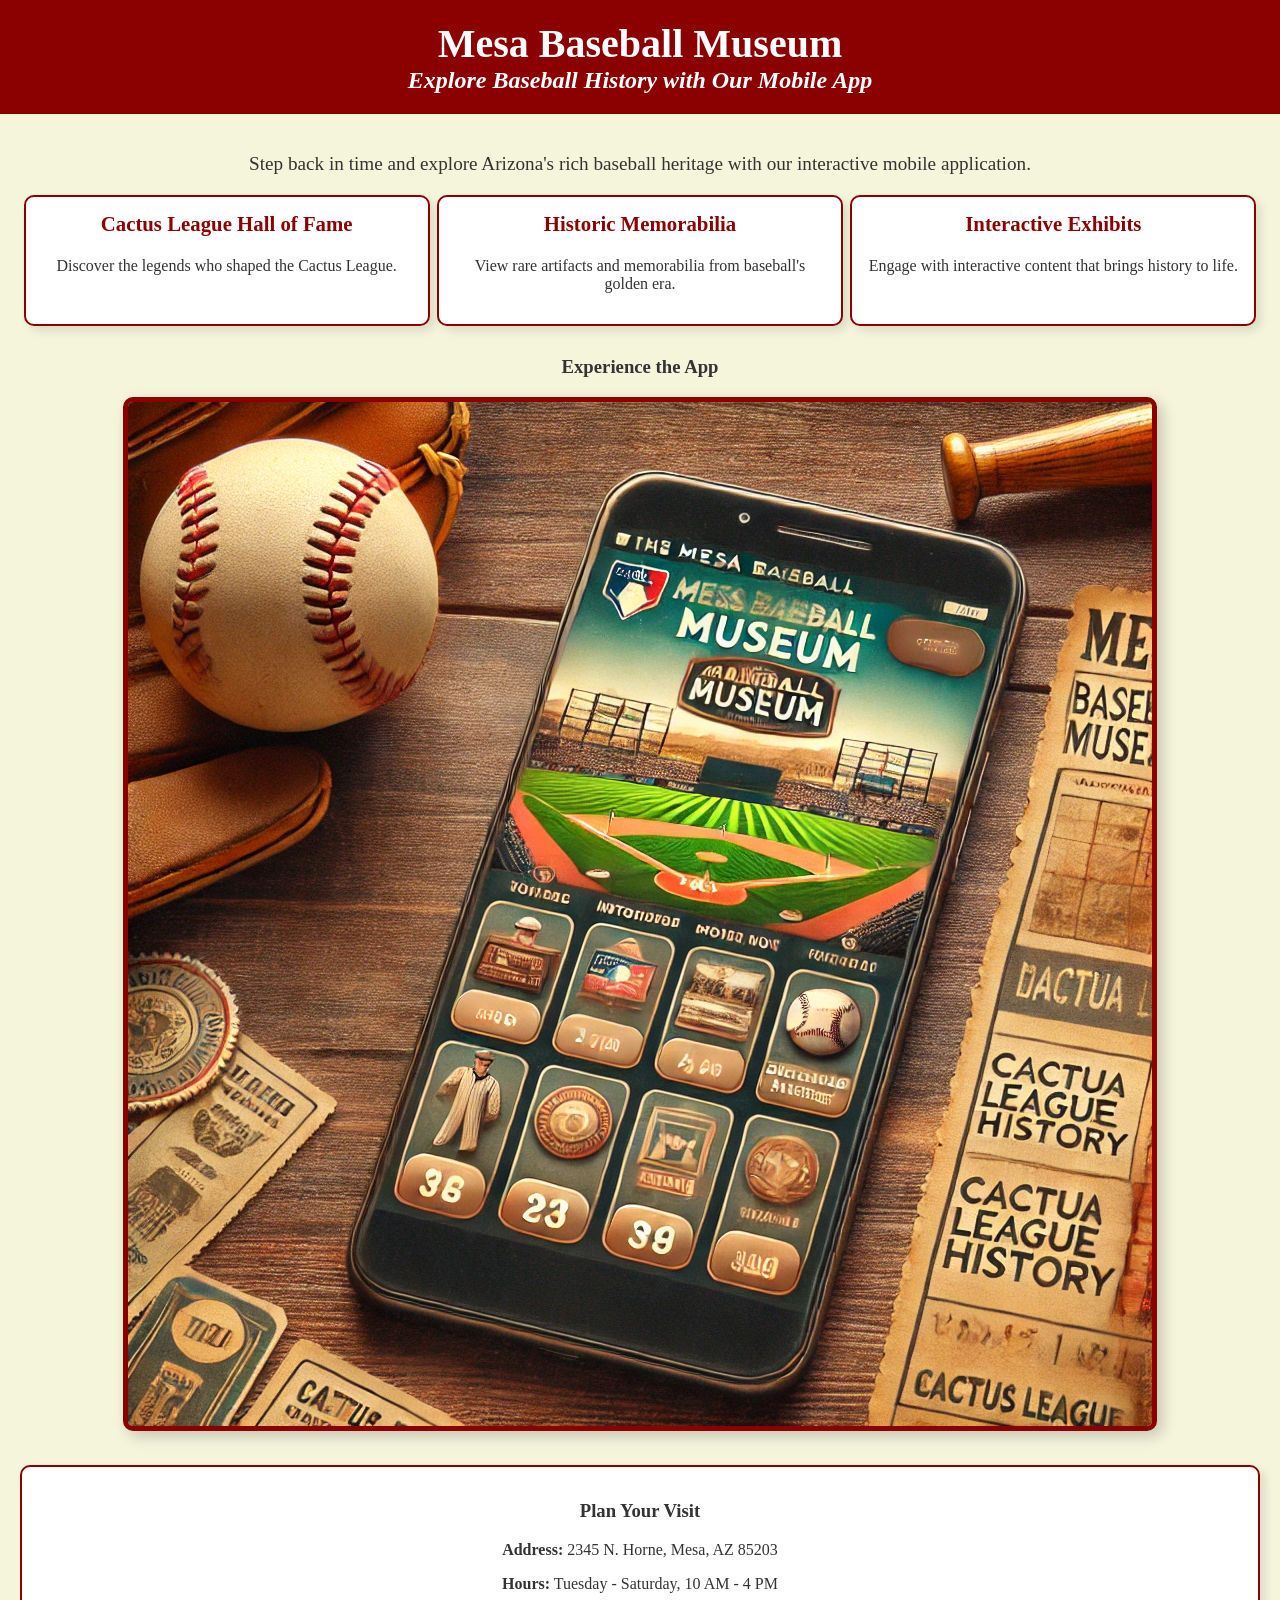
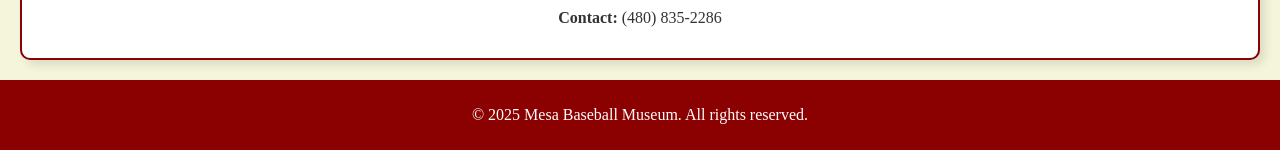
<file: index.html>
<!DOCTYPE html>
<html lang="en">
<head>
    <meta charset="UTF-8">
    <meta name="viewport" content="width=device-width, initial-scale=1.0">
    <title>Mesa Baseball Museum - Mobile App</title>
    <link rel="stylesheet" href="styles.css">
</head>
<body>
    <header>
        <h1>Mesa Baseball Museum</h1>
        <h2>Explore Baseball History with Our Mobile App</h2>
    </header>

    <main>
        <section class="intro">
            <p>Step back in time and explore Arizona's rich baseball heritage with our interactive mobile application.</p>
        </section>

        <section class="features">
            <div class="feature">
                <h3>Cactus League Hall of Fame</h3>
                <p>Discover the legends who shaped the Cactus League.</p>
            </div>
            <div class="feature">
                <h3>Historic Memorabilia</h3>
                <p>View rare artifacts and memorabilia from baseball's golden era.</p>
            </div>
            <div class="feature">
                <h3>Interactive Exhibits</h3>
                <p>Engage with interactive content that brings history to life.</p>
            </div>
        </section>

        <section class="promo-image">
            <h3>Experience the App</h3>
            <img src="app-promo.png" alt="Mesa Baseball Museum App Preview">
        </section>

        <section class="visit-info">
            <h3>Plan Your Visit</h3>
            <p><strong>Address:</strong> 2345 N. Horne, Mesa, AZ 85203</p>
            <p><strong>Hours:</strong> Tuesday - Saturday, 10 AM - 4 PM</p>
            <p><strong>Contact:</strong> (480) 835-2286</p>
        </section>
    </main>

    <footer>
        <p>&copy; 2025 Mesa Baseball Museum. All rights reserved.</p>
    </footer>
</body>
</html>
</file>
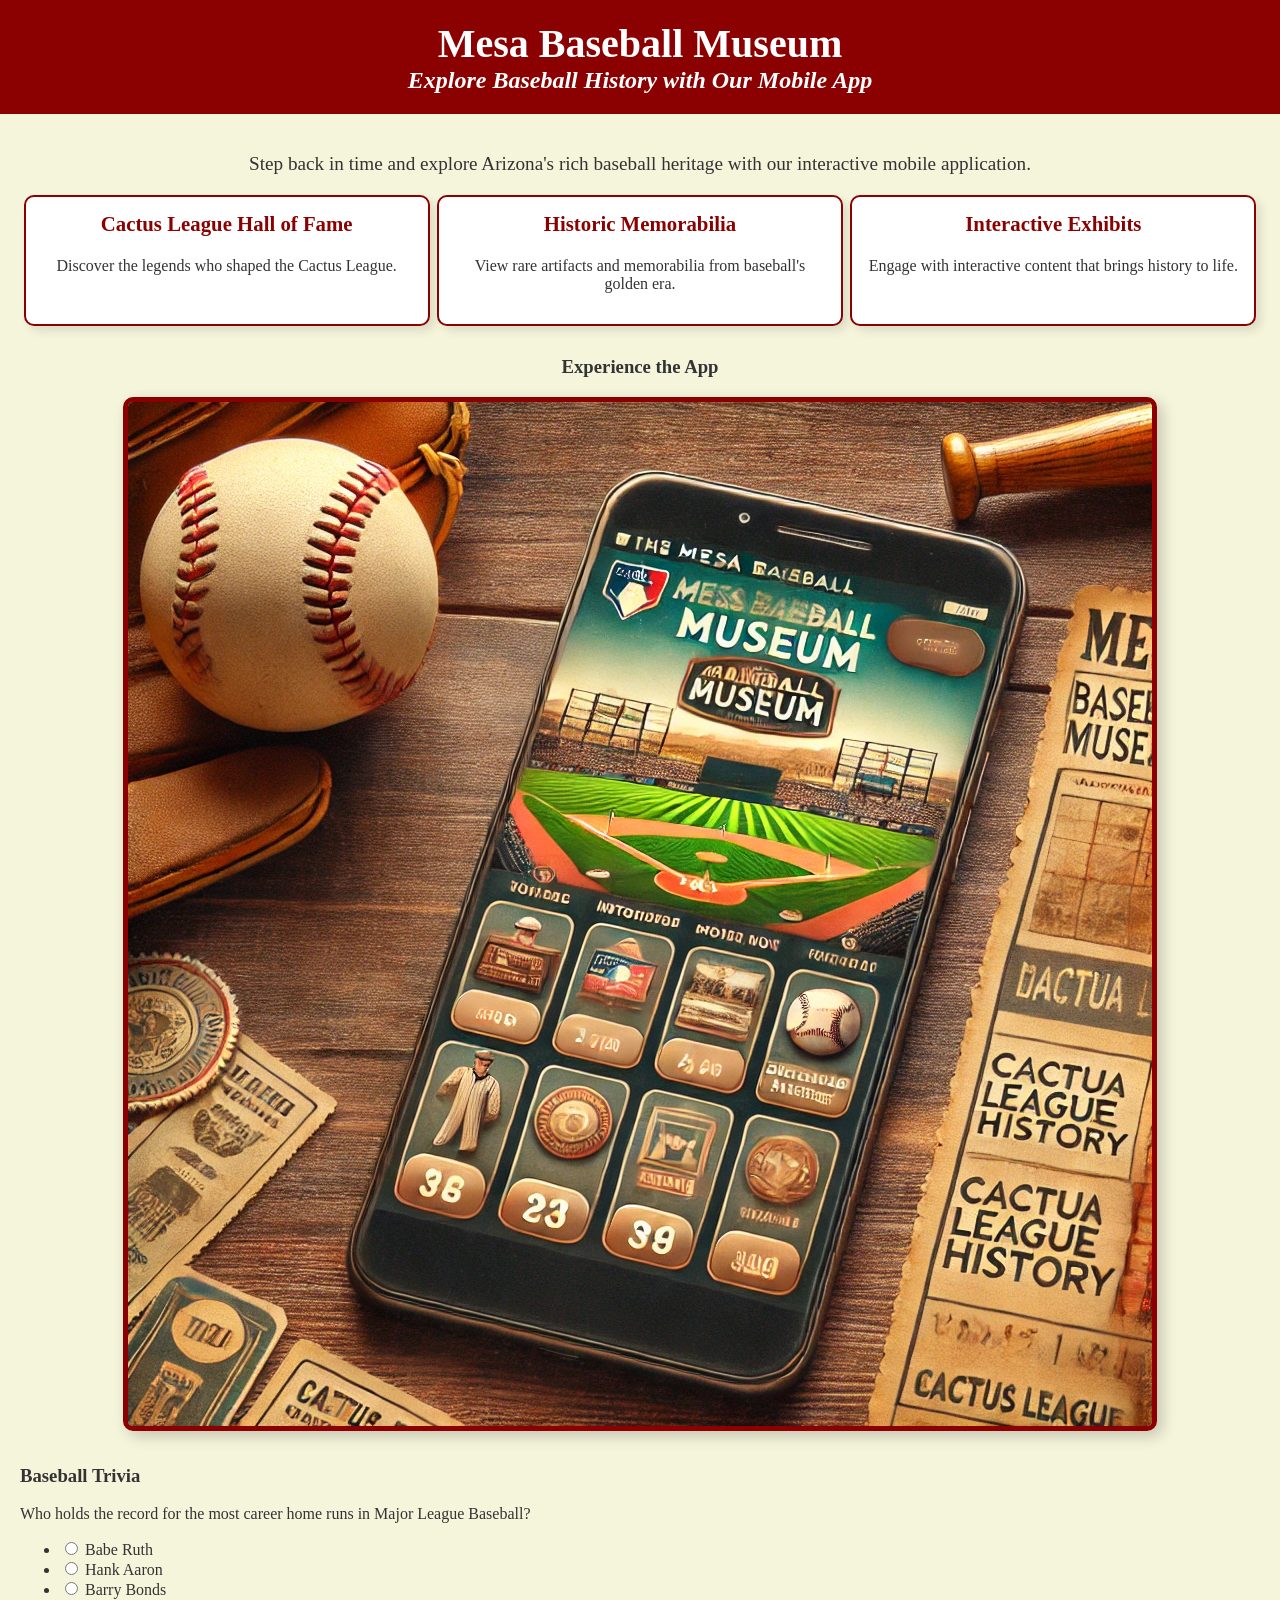
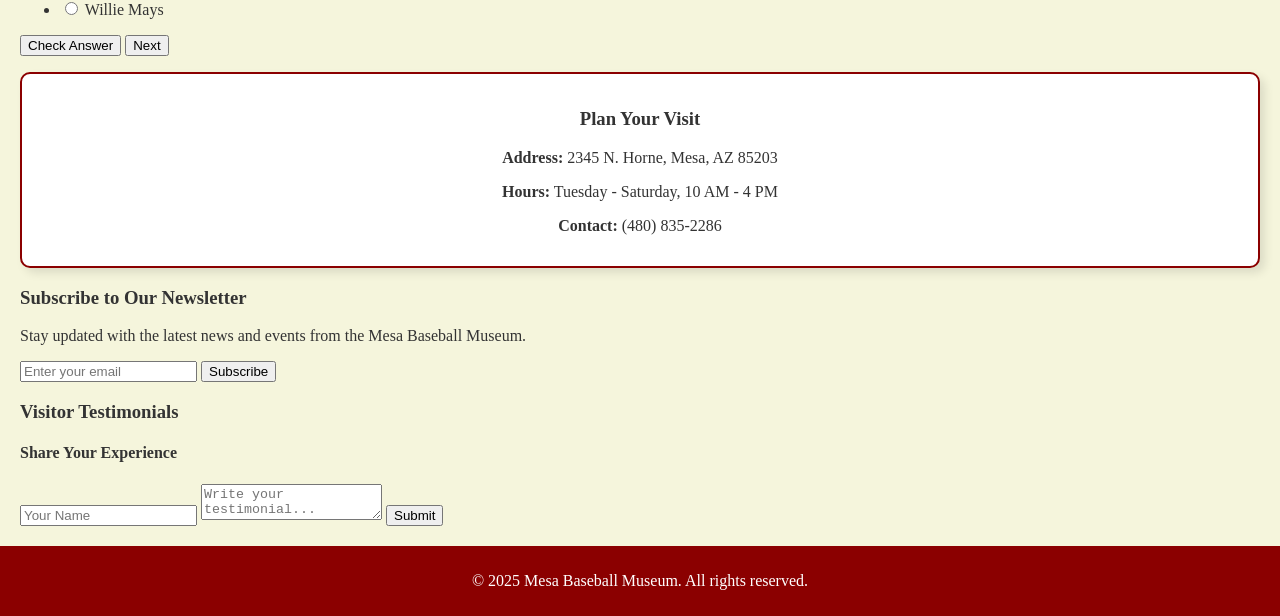
<file: Mesa.html>
<!DOCTYPE html>
<html lang="en">
<head>
    <meta charset="UTF-8">
    <meta name="viewport" content="width=device-width, initial-scale=1.0">
    <title>Mesa Baseball Museum - Mobile App</title>
    <link rel="stylesheet" href="styles.css">
</head>
<body>
    <header>
        <h1>Mesa Baseball Museum</h1>
        <h2>Explore Baseball History with Our Mobile App</h2>
    </header>

    <main>
        <section class="intro">
            <p>Step back in time and explore Arizona's rich baseball heritage with our interactive mobile application.</p>
        </section>

        <section class="features">
            <div class="feature">
                <h3>Cactus League Hall of Fame</h3>
                <p>Discover the legends who shaped the Cactus League.</p>
            </div>
            <div class="feature">
                <h3>Historic Memorabilia</h3>
                <p>View rare artifacts and memorabilia from baseball's golden era.</p>
            </div>
            <div class="feature">
                <h3>Interactive Exhibits</h3>
                <p>Engage with interactive content that brings history to life.</p>
            </div>
        </section>

        <section class="promo-image">
            <h3>Experience the App</h3>
            <img src="app-promo.png" alt="Mesa Baseball Museum App Preview">
        </section>

        <section class="trivia">
            <h3>Baseball Trivia</h3>
            <p id="question">Loading question...</p>
            <ul id="options">
            </ul>
            <button onclick="checkAnswer()">Check Answer</button>
            <button onclick="nextQuestion()">Next</button>
            <p id="trivia-result"></p>
        </section>

        <section class="visit-info">
            <h3>Plan Your Visit</h3>
            <p><strong>Address:</strong> 2345 N. Horne, Mesa, AZ 85203</p>
            <p><strong>Hours:</strong> Tuesday - Saturday, 10 AM - 4 PM</p>
            <p><strong>Contact:</strong> (480) 835-2286</p>
        </section>

        <section class="newsletter">
            <h3>Subscribe to Our Newsletter</h3>
            <p>Stay updated with the latest news and events from the Mesa Baseball Museum.</p>
            <input type="email" id="email" placeholder="Enter your email" required>
            <button onclick="subscribeNewsletter()">Subscribe</button>
            <p id="subscription-result"></p>
        </section>

        <section class="testimonials">
            <h3>Visitor Testimonials</h3>
            <div id="testimonial-list"></div>
            <h4>Share Your Experience</h4>
            <input type="text" id="testimonial-name" placeholder="Your Name" required>
            <textarea id="testimonial-input" placeholder="Write your testimonial..."></textarea>
            <button onclick="addTestimonial()">Submit</button>
        </section>
    </main>

    <footer>
        <p>&copy; 2025 Mesa Baseball Museum. All rights reserved.</p>
    </footer>

    <script>
        const questions = [
            {
                question: "Who holds the record for the most career home runs in Major League Baseball?",
                options: ["Babe Ruth", "Hank Aaron", "Barry Bonds", "Willie Mays"],
                answer: "Barry Bonds"
            },
            {
                question: "Which team has won the most World Series championships?",
                options: ["New York Yankees", "Boston Red Sox", "Los Angeles Dodgers", "Chicago Cubs"],
                answer: "New York Yankees"
            },
            {
                question: "Who was the first African American player in Major League Baseball?",
                options: ["Jackie Robinson", "Satchel Paige", "Hank Aaron", "Willie Mays"],
                answer: "Jackie Robinson"
            }
        ];

        let currentQuestionIndex = 0;

        function loadQuestion() {
            const questionEl = document.getElementById("question");
            const optionsEl = document.getElementById("options");
            optionsEl.innerHTML = "";
            
            questionEl.textContent = questions[currentQuestionIndex].question;
            
            questions[currentQuestionIndex].options.forEach(option => {
                const li = document.createElement("li");
                li.innerHTML = `<input type="radio" name="trivia" value="${option}"> ${option}`;
                optionsEl.appendChild(li);
            });
        }

        function checkAnswer() {
            const options = document.getElementsByName("trivia");
            let selectedAnswer = "";
            for (const option of options) {
                if (option.checked) {
                    selectedAnswer = option.value;
                    break;
                }
            }
            
            const result = document.getElementById("trivia-result");
            if (selectedAnswer === questions[currentQuestionIndex].answer) {
                result.textContent = "Correct!";
                result.style.color = "green";
            } else {
                result.textContent = `Incorrect. The correct answer is ${questions[currentQuestionIndex].answer}.`;
                result.style.color = "red";
            }
        }

        function nextQuestion() {
            currentQuestionIndex = (currentQuestionIndex + 1) % questions.length;
            document.getElementById("trivia-result").textContent = "";
            loadQuestion();
        }

        function addTestimonial() {
            const nameInput = document.getElementById("testimonial-name").value.trim();
            const testimonialText = document.getElementById("testimonial-input").value.trim();
            if (testimonialText && nameInput) {
                const testimonialList = document.getElementById("testimonial-list");
                const newTestimonial = document.createElement("div");
                newTestimonial.classList.add("testimonial");
                newTestimonial.innerHTML = `<p>"${testimonialText}" - ${nameInput}</p>`;
                testimonialList.appendChild(newTestimonial);
                document.getElementById("testimonial-name").value = "";
                document.getElementById("testimonial-input").value = "";
            }
        }

        window.onload = loadQuestion;
    </script>
</body>
</html>
</file>
<file: styles.css>
body {
    font-family: 'Georgia', serif;
    background-color: #f5f5dc;
    color: #333;
    margin: 0;
    padding: 0;
}

header {
    background-color: #8b0000;
    color: #fff;
    text-align: center;
    padding: 20px;
}

h1 {
    font-size: 2.5em;
    margin: 0;
}

h2 {
    font-size: 1.5em;
    margin: 0;
    font-style: italic;
}

main {
    padding: 20px;
}

.intro {
    text-align: center;
    font-size: 1.2em;
    margin-bottom: 20px;
}

.features {
    display: flex;
    justify-content: space-around;
    flex-wrap: wrap;
    margin-bottom: 20px;
}

.feature {
    background-color: #fff;
    border: 2px solid #8b0000;
    border-radius: 10px;
    padding: 15px;
    width: 30%;
    box-shadow: 5px 5px 10px rgba(0, 0, 0, 0.1);
    text-align: center;
}

.feature h3 {
    margin-top: 0;
    font-size: 1.3em;
    color: #8b0000;
}

.promo-image {
    text-align: center;
    margin: 30px 0;
}

.promo-image img {
    max-width: 100%;
    height: auto;
    border: 5px solid #8b0000;
    border-radius: 10px;
    box-shadow: 5px 5px 15px rgba(0, 0, 0, 0.2);
}

.visit-info {
    background-color: #fff;
    border: 2px solid #8b0000;
    border-radius: 10px;
    padding: 15px;
    text-align: center;
    box-shadow: 5px 5px 10px rgba(0, 0, 0, 0.1);
}

footer {
    background-color: #8b0000;
    color: #fff;
    text-align: center;
    padding: 10px;
}
</file>
